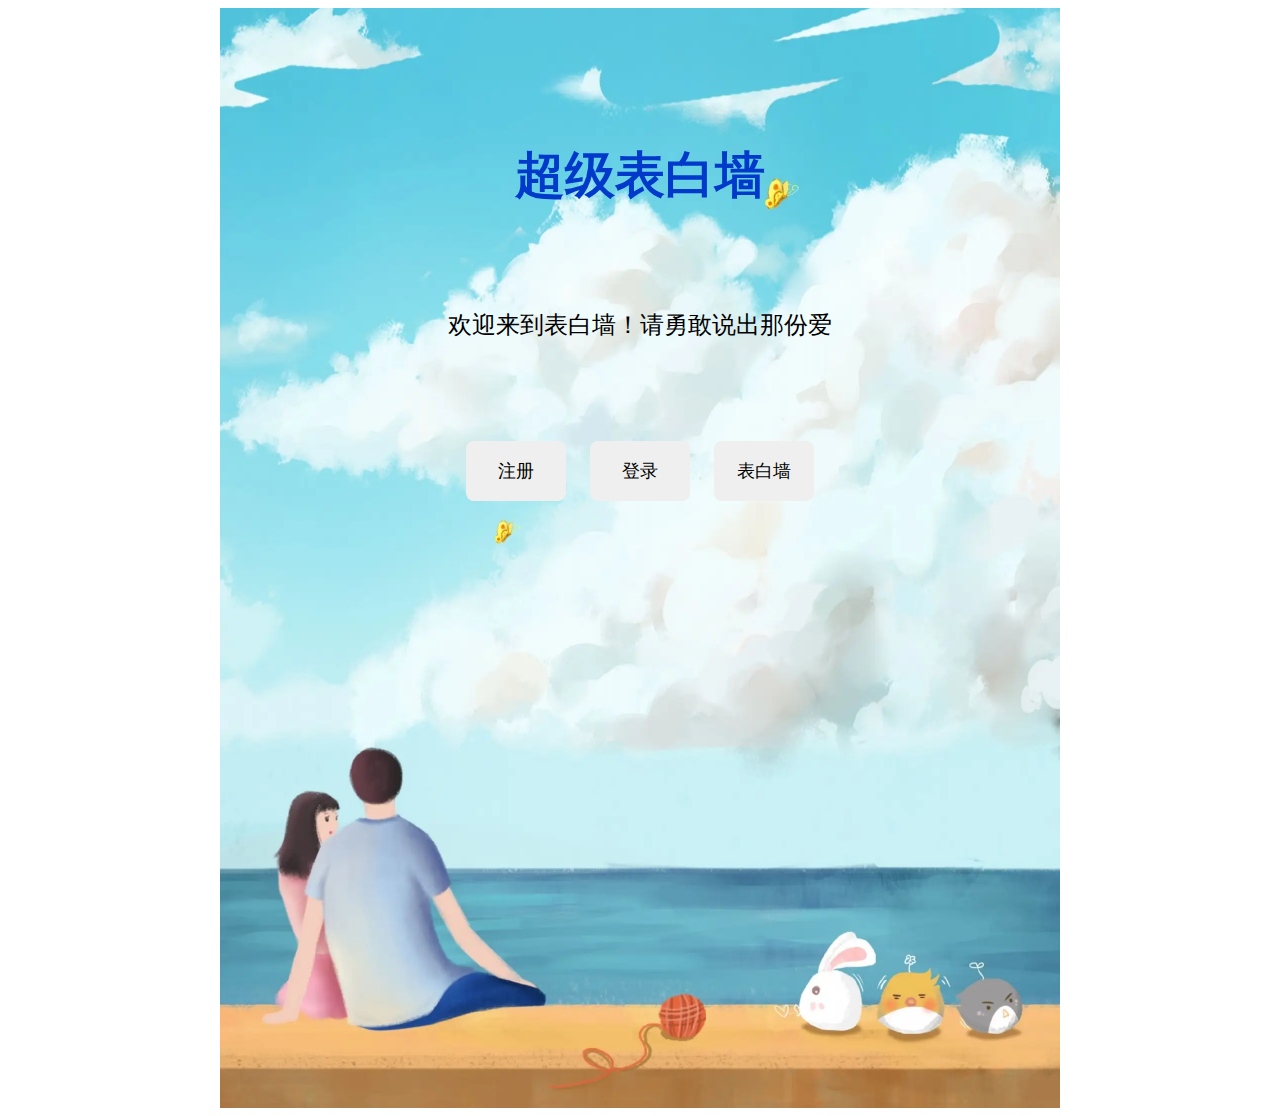
<file: confession-wall new/index.html>
<!DOCTYPE html>
<html lang="zh">
<head>
    <meta charset="UTF-8">
    <title>表白墙</title>
</head>
<link rel="stylesheet" href="./src/css/index.css">
<body>
    <div class="content">
        <div >
            <h1 style="text-align:center;color:rgb(1, 58, 203);font-size: 50px;">
                超级表白墙
            </h1>
        </div>
        <div class="title" style="margin-top:100px;font-size: x-large;">
            欢迎来到表白墙！请勇敢说出那份爱
        </div>
        <div class="buttonbox">
            <button class="btn" onclick="gotoRegister()">注册</button>
            <button class="btn" onclick="gotoLogin()">登录</button>
            <button class="btn" onclick="gotoWall()">表白墙</button>
        </div>
    </div>
</body>
<script src="./src/js/link.js"></script>
</file>
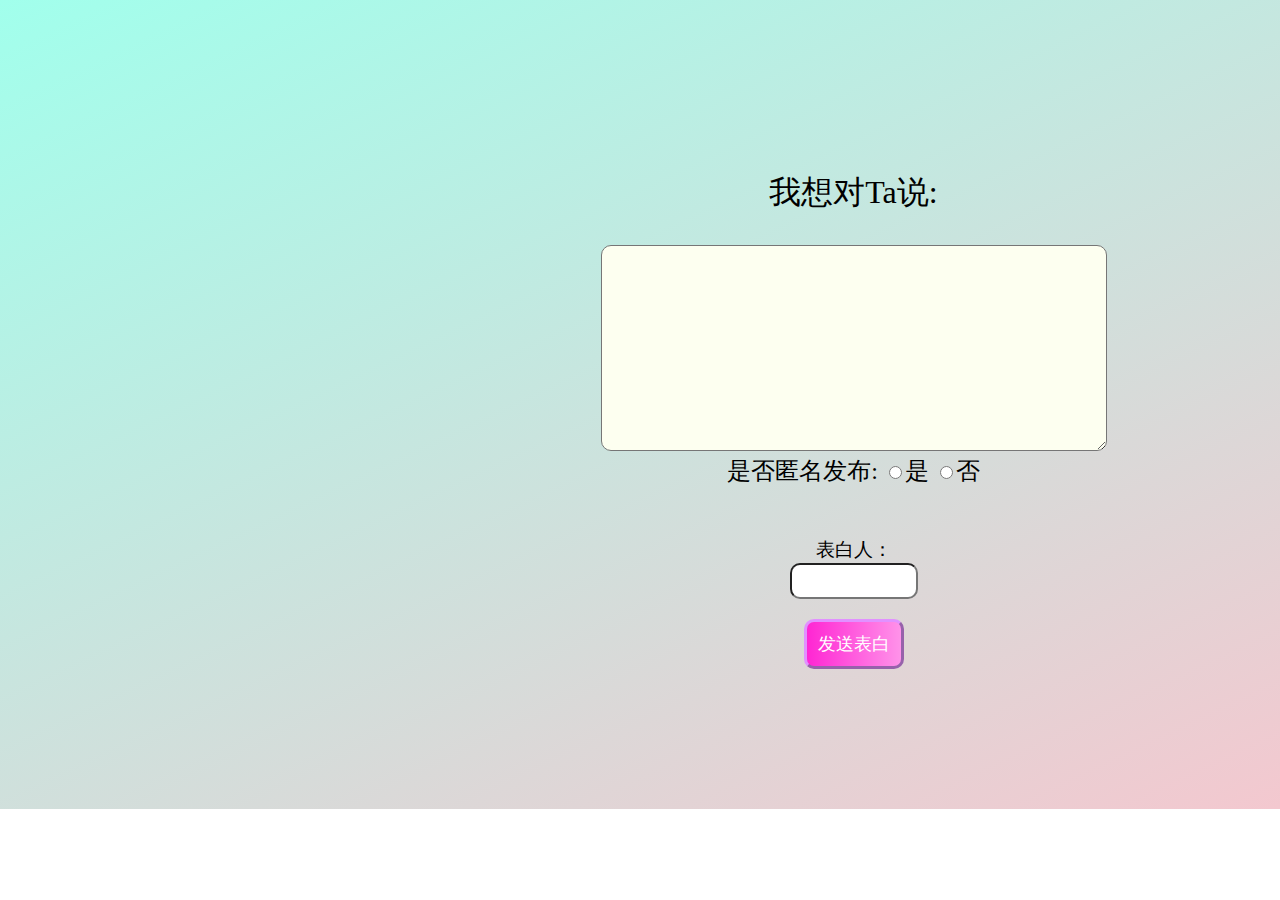
<file: confession-wall new/user-manager/add/add.html>
<!DOCTYPE html>
<html lang="en">
<head>
    <meta charset="UTF-8">
    <meta http-equiv="X-UA-Compatible" content="IE=edge">
    <meta name="viewport" content="width=device-width, initial-scale=1.0">
    <title>Document</title>
</head>
<link rel="stylesheet" href="../../src/css/add-manage.css">
<script src="https://cdn.bootcdn.net/ajax/libs/vue/2.6.14/vue.min.js"></script>
<body class="body">
    <div class="content" id="app">
        <div>
            <button class="btn-user" @click="quit">{{user}}</button>
            <button class="btn-wall" @click="gotoWall()">表白墙</button>
            <button class="btn-manage" onclick="gotoManage()">管理</button>
        </div>          
        <div class="main">
            <div style="margin-top: 100px">
                <label for="express" style="font-size:xx-large">我想对Ta说:</label>
            </div>
            <div>
                <textarea id="express" name="express" class="expressbox" v-model="confession"  > </textarea>
            </div>
            
            <div style="font-size: x-large;">
            是否匿名发布:
            <input type="radio" value="true" name="isAnonymous" v-model="isAnonymous">是
            <input type="radio" value="false" name="isAnonymous" v-model="isAnonymous">否
            </div>
            <div v-if="isAnonymous=='false'">
            <div style="font-size: larger;margin-top: 50px;" >
                <label for="user">表白人：</label>
            </div>
            <div>
                <input type="text" id="user" name="user" class="user" v-model="name">
            </div>
            </div>
            <div >
                <input style="font-size: large;" class="btn-submit" type="submit" id="submit" @click="submitConfession" value="发送表白">
            </div>
        </div>
    </div>
</body>
<script src="https://apps.bdimg.com/libs/jquery/2.1.4/jquery.min.js"></script>
<script src="../../src/js/link.js"></script>
<script>
    var vm=new Vue({
        el:"#app",
        data: {
            confession:"",
            name:"",
            user:"",
            isAnonymous:""
        },
        created:function(){
                var user=window.location.href.split("=")[1];
                if (user=="undefined"){
                    alert("请先登录!");
                    window.location.href="../../login/login.html";
                }
                this.user=user;
        },
        methods:{
            submitConfession(){          //发送表白
                var data={}; 
                data.content=this.confession;
                if (this.isAnonymous=="true"){
                    data.name="anonymous";
                }
                else{
                    data.name=this.name;
                }
                data.user=window.location.href.split("=")[1];
                const url="http://localhost:8080/save"
                $.ajax({
                    url:url,
                    method:'POST',
                    data:JSON.stringify(data),
                    contentType:'application/json',
                    success:(data)=>{
                        console.log(data);
                        alert("发送表白成功");
                        this.reload();
                    }
                })
            },
            quit(){
                var isQuit=window.confirm("是否退出登录");
                if (isQuit)
                    window.location.href="../../index.html";
            },
            gotoWall(){
                window.location.href="../../wall/wall.html";
            }
        }
        })
</script>
</html>
</file>
<file: confession-wall new/src/css/index.css>
.buttonbox{
    text-align: center;
    margin-top: 100px;
}
.btn{
    height: 60px;
    width:100px;
    font-size: large;
    margin-left: 10px;
    margin-right: 10px;
    border-radius: 8px;
    border-width: 0;
    
}
.btn:hover{
    background-color:rgb(211, 246, 246);
}
.content{
    width: 1200px;
    height:1000px;     
    margin: 0 auto;
    padding-top: 100px;
    border-radius: 10px;
    background-image: url(../img/index-background.webp);
    background-repeat: no-repeat;
    background-size: 70%;
    background-position: 50%;
}
.title{
    text-align: center;
    font-size: large;

}
#Express{
    width: 40%;
    height: 150px;
    padding: 6px 20px;
    box-sizing: border-box;
    border: 2px solid #ff67e7;
    border-radius: 4px;
    background-color: #d966ff;
    resize: none;
}
.btn_submit{
    margin-top: 20px;
    height: 40px;
    width: 60px;
    border-radius: 10px;
    border-width: 1px;
}
</file>
<file: confession-wall new/src/css/add-manage.css>
.topbar{
    height:70px;
    background-color: rgb(231, 255, 255);
    padding-top: 10px;
}
.main{
    text-align: center;
    margin: 0 auto;
}
#express{
    height: 200px;
    width:500px;
    margin-top: 30px;
    font-size: x-large;
    background-color: rgb(253, 255, 240);
    border-radius: 10px;
}
.btn-submit{
    width: 100px;
    height: 50px;
    position: relative;
    top: 20px;
    border-radius:10px;
    border-width: 3px;
    font-size: large;
    background: linear-gradient(to right, #ff26d3, white);
    background-size: 200% 100%;
    color:white;
    border-color: #e191ff;
}
.btn-submit:hover{
    animation: mouseonbutton linear 120ms forwards;
}
.btn-manage{
    width:70px;
    height:70px;
    border-radius: 100px;
    border-width: 1px;
    border-color: rgb(74, 192, 38); 
    background-color: rgb(219, 255, 243);
}
.btn-quit{
    width:60px;
    height:60px;
    margin-left: 1600px;
    border-radius: 100px;
    border: none;
}
.btn-wall{
    width:70px;
    height:70px;
    margin-left: 0;
    border-radius: 100px;
    border-width: 1px;
    border-color: rgb(251, 1, 230); 
    background-color: rgb(255, 216, 238);
}
.btn-user{
    width:70px;
    height:70px;
    margin-left: 1455px;
    border-radius: 100px;
    border-width: 1px;
    border-color: aqua; 
    background-color: rgb(219, 255, 243);
}
.content{
    height: 809px;
    background: linear-gradient(to bottom right, #a1ffec,pink) no-repeat;
    background-size: 100%;
}
.user{
    height: 30px;
    width: 120px;
    border-radius: 10px;
    font-size: large;
}
.body {
    width: 1707px;
    height: 809px;
    margin:0;
    padding: 0;
}
.confessionbox{       /* 管理表白界面的显示*/    
    height:200px;
    width: 400px;
    background-color: antiquewhite;
    border-radius: 10px;
    margin: 40px 40px;
}  



.btn-confession{  /* 发布表白提交按钮 */
    margin-top: 10px;
    height:40px;
    width:80px;
    margin-left: 10px;
    margin-right:10px;
    border-radius: 10px;
    border:none;
}
.name{
    margin-top: 170px;
    font-size: large;
}
.confession{
    margin-top:10px;
    font-size: larger;
}
.editbox{/* 编辑框 */
    position:fixed;
    height:400px;
    width:400px;
    border-radius: 20px;
    background-color: rgb(213, 255, 241);
    left:40%;
    bottom:30%;     
}
.btn-change-submit{/* 修改表白提交按钮 */
    width:60px;
    height:30px;
    border-radius: 10px;
    border:0;
    margin-top: 20px;
}
@keyframes mouseonbutton{
    from {background-position: 0 0;color: #ffffff}
    to {background-position: 100% 0;color: #ff00a8}
}
</file>
